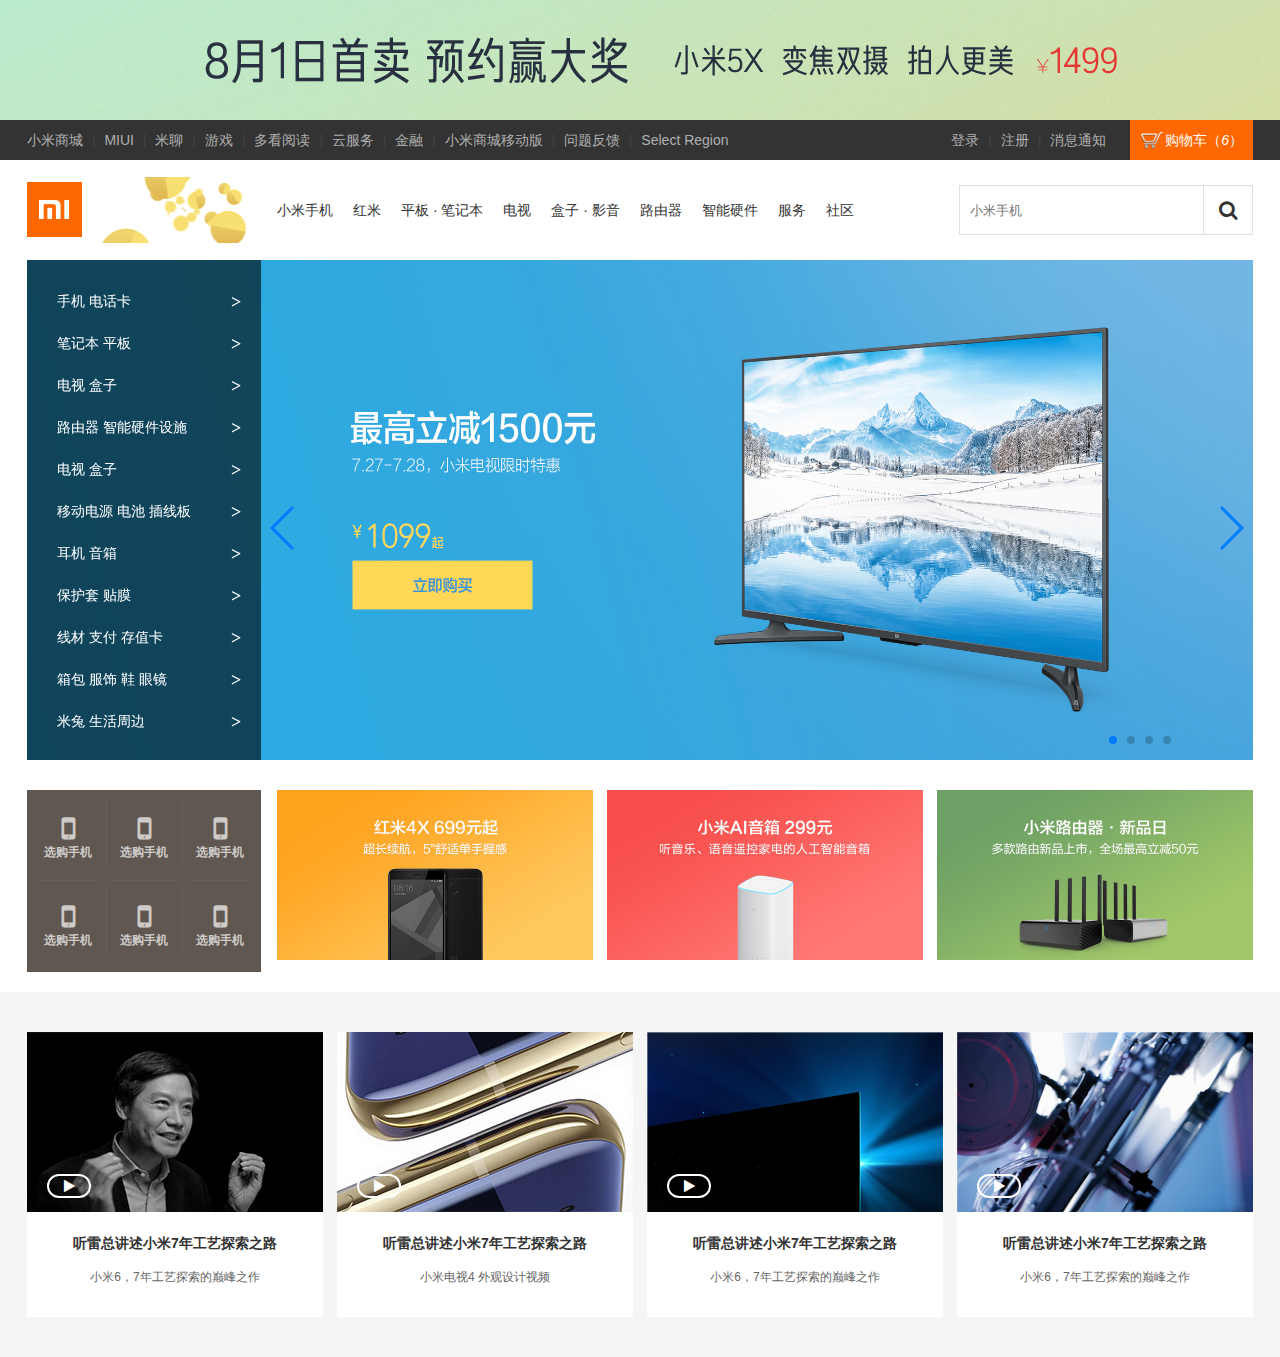
<file: index.html>
<!DOCTYPE html>
<html>
	<head>
		<meta charset="UTF-8">
		<title></title>
		<link rel="stylesheet" href="plugins/font-awesome-4.7.0/css/font-awesome.min.css" />
		<link rel="stylesheet" href="plugins/swiper/swiper-3.4.2.min.css" />
		<script type="text/javascript" src="plugins/swiper/swiper-3.4.2.min.js" ></script>
		<link rel="stylesheet" type="text/css" href="css/index.css"/>
		<script type="text/javascript" src="js/index.js" ></script>
	</head>
	<body>
		<div id="mask"></div>
		<div id="video-box">
			<h3 id="video-box-title" class="title">小米6外观设计视频</h3>
			<a id="close" class="close" href="javascript:;"><i class="fa fa-close"></i></a>
			
			<div id="v-box">
				<video id="video-box-player" controls src="" style="width:880px;height:436px;">
				</video>
				<span id="player-btn"><i class="fa fa-play"></i></span>
			</div>
			
		
		</div>
		<!--广告条-->
		<div id="advice-bar">
			<a href="http://hd.mi.com/x/07241b/index.html?client_id=180100041086&masid=17409.0084"></a>
		</div>
		<!--/广告条-->
		
		<!-- 网站顶部工具条 -->
		<div id="bdyc-top">
			<div class="container">
				<div class="topbar-left">
					<a href="#">小米商城</a>
					<span>|</span>
					<a href="#">MIUI</a>
					<span>|</span>
					<a href="#">米聊</a>
					<span>|</span>
					<a href="#">游戏</a>
					<span>|</span>
					<a href="#">多看阅读</a>
					<span>|</span>
					<a href="#">云服务</a>
					<span>|</span>
					<a href="#">金融</a>
					<span>|</span>
					<a href="#">小米商城移动版</a>
					<span>|</span>
					<a href="#">问题反馈</a>
					<span>|</span>
					<a href="#">Select Region</a>
				</div>
				<div class="topbar-right">
					<a href="#">登录</a>
					<span>|</span>
					<a href="#">注册</a>
					<span>|</span>
					<a href="#">消息通知</a>
					
					<div id="cart-btn-box" class="cart-btn-box">
						<a id="cart-btn" class="cart-btn"  href="javascript:;">购物车（<i id="productNumber">6</i>）</a>
						<div class="cart-list">
							<ul>
								<li>
									<a class="thumb" href="#"><img src="img/pms_1488358225.13157868.jpg" alt="" /> </a>
									<a class="name" href="#">小米手机5s Plus 全网通版 4GB内存 灰色 64GB</a>
									<span class="price">暂时缺货</span>
									<a class="close" href="javascript:;"><i class="fa fa-close"></i></a>
								</li>
								<li>
									<a class="thumb" href="#"><img src="img/pms_1488358225.13157868.jpg" alt="" /> </a>
									<a class="name" href="#">小米手机5s Plus 全网通版 4GB内存 灰色 64GB</a>
									<span class="price">暂时缺货</span>
									<a class="close" href="javascript:;"><i class="fa fa-close"></i></a>
								</li>
								<li>
									<a class="thumb" href="#"><img src="img/pms_1488358225.13157868.jpg" alt="" /> </a>
									<a class="name" href="#">小米手机5s Plus 全网通版 4GB内存 灰色 64GB</a>
									<span class="price">暂时缺货</span>
									<a class="close" href="javascript:;"><i class="fa fa-close"></i></a>
								</li>
							</ul>
							<div class="cart-menu">
								<span class="cart-number">共 <i>4</i> 件商品</span>
								<span class="cart-price">&nbsp;4214<sub>元</sub></span>
								<a class="cart-sum-btn" href="javascript:;">去购物车结算</a>
							</div>
						</div>
					</div>
					
				</div>
			
			</div>
		</div>
		<!-- /网站顶部工具条  -->
		
		<!-- 网站导航区 start -->
		<div id="bdyc-nav">
			<div class="container">
				<div class="nav-logo">
					<a href="#">小米官网LOGO</a>
				</div>
				<div class="nav-advice">
					<a href="#" style="background-image: url(img/yyymix.gif);">1元活动</a>
				</div>
				<div class="nav-list">
					<ul>
						<li><a href="#">小米手机</a></li>
						<li><a href="#">红米</a></li>
						<li><a href="#">平板 · 笔记本</a></li>
						<li><a href="#">电视</a></li>
						<li><a href="#">盒子 · 影音</a></li>
						<li><a href="#">路由器</a></li>
						<li><a href="#">智能硬件</a></li>
						<li><a href="#">服务</a></li>
						<li><a href="#">社区</a></li>
					</ul>
				</div>
				<div class="nav-search">
					<form action="" method="post">
						<label for="m-search"  class="hide">站内搜索</label>
						<input id="m-search" placeholder="小米手机" type="text" /><a href="#" class="search-btn"><i class="fa fa-search"></i></a>
					</form>
				</div>
				<!--清除浮动-->
				<div class="clearfix"></div>
				<!--导航区主导航 start-->
				<div class="nav-parent">
					<div class="nav-main swiper-container">
					<!--轮播组件-->
				    <div class="swiper-wrapper">
				        <div class="swiper-slide item-slide" style="background-image: url(img/xmad_1501063660662_CyScn.jpg);"></div>
				        <div class="swiper-slide item-slide" style="background-image: url(img/xmad_1498786307536_HjGZw.jpg);"></div>
				        <div class="swiper-slide item-slide" style="background-image: url(img/xmad_1501063660662_CyScn.jpg);"></div>
				        <div class="swiper-slide item-slide" style="background-image: url(img/xmad_1498786307536_HjGZw.jpg);"></div>
				    </div>
				    <!-- 如果需要分页器 -->
				    <div class="swiper-pagination"></div>
				    
				    <!-- 如果需要导航按钮 -->
				    <div class="swiper-button-prev"></div>
				    <div class="swiper-button-next"></div>
				</div>
					<div class="nav-main-left">
						<ul>
							<li>
								<a href="#">手机 电话卡 </a>
								<div class="item-son-list clearfix children-list-col-4">
									<ul class="children-list">
										<li class="item">
											<a class="link" href="#"><img src="img/80pc-5x.png" alt="" /><span class="text">小米5x</span></a>
											<a class="btn-buy" href="#">购买</a>
										</li>
										<li class="item">
											<a class="link" href="#"><img src="img/80pc-5x.png" alt="" /><span class="text">小米5x</span></a>
											<a class="btn-buy" href="#">购买</a>
										</li>
										<li class="item">
											<a class="link" href="#"><img src="img/80pc-5x.png" alt="" /><span class="text">小米5x</span></a>
											<a class="btn-buy" href="#">购买</a>
										</li>
										<li class="item">
											<a class="link" href="#"><img src="img/80pc-5x.png" alt="" /><span class="text">小米5x</span></a>
											<a class="btn-buy" href="#">购买</a>
										</li>
										<li class="item">
											<a class="link" href="#"><img src="img/80pc-5x.png" alt="" /><span class="text">小米5x</span></a>
											<a class="btn-buy" href="#">购买</a>
										</li>
										<li class="item">
											<a class="link" href="#"><img src="img/80pc-5x.png" alt="" /><span class="text">小米5x</span></a>
											<a class="btn-buy" href="#">购买</a>
										</li>
									</ul>
									<ul class="children-list">
										<li class="item">
											<a class="link" href="#"><img src="img/80pc-5x.png" alt="" /><span class="text">小米5x</span></a>
											<a class="btn-buy" href="#">购买</a>
										</li>
										<li class="item">
											<a class="link" href="#"><img src="img/80pc-5x.png" alt="" /><span class="text">小米5x</span></a>
											<a class="btn-buy" href="#">购买</a>
										</li>
										<li class="item">
											<a class="link" href="#"><img src="img/80pc-5x.png" alt="" /><span class="text">小米5x</span></a>
											<a class="btn-buy" href="#">购买</a>
										</li>
										<li class="item">
											<a class="link" href="#"><img src="img/80pc-5x.png" alt="" /><span class="text">小米5x</span></a>
											<a class="btn-buy" href="#">购买</a>
										</li>
										<li class="item">
											<a class="link" href="#"><img src="img/80pc-5x.png" alt="" /><span class="text">小米5x</span></a>
											<a class="btn-buy" href="#">购买</a>
										</li>
										<li class="item">
											<a class="link" href="#"><img src="img/80pc-5x.png" alt="" /><span class="text">小米5x</span></a>
											<a class="btn-buy" href="#">购买</a>
										</li>
									</ul>
									<ul class="children-list">
										<li class="item">
											<a class="link" href="#"><img src="img/80pc-5x.png" alt="" /><span class="text">小米5x</span></a>
											<a class="btn-buy" href="#">购买</a>
										</li>
										<li class="item">
											<a class="link" href="#"><img src="img/80pc-5x.png" alt="" /><span class="text">小米5x</span></a>
											<a class="btn-buy" href="#">购买</a>
										</li>
										<li class="item">
											<a class="link" href="#"><img src="img/80pc-5x.png" alt="" /><span class="text">小米5x</span></a>
											<a class="btn-buy" href="#">购买</a>
										</li>
										<li class="item">
											<a class="link" href="#"><img src="img/80pc-5x.png" alt="" /><span class="text">小米5x</span></a>
											<a class="btn-buy" href="#">购买</a>
										</li>
										<li class="item">
											<a class="link" href="#"><img src="img/80pc-5x.png" alt="" /><span class="text">小米5x</span></a>
											<a class="btn-buy" href="#">购买</a>
										</li>
										<li class="item">
											<a class="link" href="#"><img src="img/80pc-5x.png" alt="" /><span class="text">小米5x</span></a>
											<a class="btn-buy" href="#">购买</a>
										</li>
									</ul>
									<ul class="children-list">
										<li class="item">
											<a class="link" href="#"><img src="img/80pc-5x.png" alt="" /><span class="text">小米5x</span></a>
											<a class="btn-buy" href="#">购买</a>
										</li>
										<li class="item">
											<a class="link" href="#"><img src="img/80pc-5x.png" alt="" /><span class="text">小米5x</span></a>
											<a class="btn-buy" href="#">购买</a>
										</li>
										<li class="item">
											<a class="link" href="#"><img src="img/80pc-5x.png" alt="" /><span class="text">小米5x</span></a>
											<a class="btn-buy" href="#">购买</a>
										</li>
										<li class="item">
											<a class="link" href="#"><img src="img/80pc-5x.png" alt="" /><span class="text">小米5x</span></a>
											<a class="btn-buy" href="#">购买</a>
										</li>
										<li class="item">
											<a class="link" href="#"><img src="img/80pc-5x.png" alt="" /><span class="text">小米5x</span></a>
											<a class="btn-buy" href="#">购买</a>
										</li>
										<li class="item">
											<a class="link" href="#"><img src="img/80pc-5x.png" alt="" /><span class="text">小米5x</span></a>
											<a class="btn-buy" href="#">购买</a>
										</li>
									</ul>
								</div>
							</li>
							<li>
								<a href="#">笔记本 平板</a>
								<div class="item-son-list clearfix children-list-col-3">
									<ul class="children-list">
										<li class="item">
											<a class="link" href="#"><img src="img/80pc-5x.png" alt="" /><span class="text">小米5x</span></a>
											<a class="btn-buy" href="#">购买</a>
										</li>
										<li class="item">
											<a class="link" href="#"><img src="img/80pc-5x.png" alt="" /><span class="text">小米5x</span></a>
											<a class="btn-buy" href="#">购买</a>
										</li>
										<li class="item">
											<a class="link" href="#"><img src="img/80pc-5x.png" alt="" /><span class="text">小米5x</span></a>
											<a class="btn-buy" href="#">购买</a>
										</li>
										<li class="item">
											<a class="link" href="#"><img src="img/80pc-5x.png" alt="" /><span class="text">小米5x</span></a>
											<a class="btn-buy" href="#">购买</a>
										</li>
										<li class="item">
											<a class="link" href="#"><img src="img/80pc-5x.png" alt="" /><span class="text">小米5x</span></a>
											<a class="btn-buy" href="#">购买</a>
										</li>
										<li class="item">
											<a class="link" href="#"><img src="img/80pc-5x.png" alt="" /><span class="text">小米5x</span></a>
											<a class="btn-buy" href="#">购买</a>
										</li>
									</ul>
									<ul class="children-list">
										<li class="item">
											<a class="link" href="#"><img src="img/80pc-5x.png" alt="" /><span class="text">小米5x</span></a>
											<a class="btn-buy" href="#">购买</a>
										</li>
										<li class="item">
											<a class="link" href="#"><img src="img/80pc-5x.png" alt="" /><span class="text">小米5x</span></a>
											<a class="btn-buy" href="#">购买</a>
										</li>
										<li class="item">
											<a class="link" href="#"><img src="img/80pc-5x.png" alt="" /><span class="text">小米5x</span></a>
											<a class="btn-buy" href="#">购买</a>
										</li>
										<li class="item">
											<a class="link" href="#"><img src="img/80pc-5x.png" alt="" /><span class="text">小米5x</span></a>
											<a class="btn-buy" href="#">购买</a>
										</li>
										<li class="item">
											<a class="link" href="#"><img src="img/80pc-5x.png" alt="" /><span class="text">小米5x</span></a>
											<a class="btn-buy" href="#">购买</a>
										</li>
										<li class="item">
											<a class="link" href="#"><img src="img/80pc-5x.png" alt="" /><span class="text">小米5x</span></a>
											<a class="btn-buy" href="#">购买</a>
										</li>
									</ul>
									<ul class="children-list">
										<li class="item">
											<a class="link" href="#"><img src="img/80pc-5x.png" alt="" /><span class="text">小米5x</span></a>
											<a class="btn-buy" href="#">购买</a>
										</li>
										<li class="item">
											<a class="link" href="#"><img src="img/80pc-5x.png" alt="" /><span class="text">小米5x</span></a>
											<a class="btn-buy" href="#">购买</a>
										</li>
										<li class="item">
											<a class="link" href="#"><img src="img/80pc-5x.png" alt="" /><span class="text">小米5x</span></a>
											<a class="btn-buy" href="#">购买</a>
										</li>
										<li class="item">
											<a class="link" href="#"><img src="img/80pc-5x.png" alt="" /><span class="text">小米5x</span></a>
											<a class="btn-buy" href="#">购买</a>
										</li>
									</ul>
								</div>
							</li>
							<li>
								<a href="#">电视 盒子</a>
								<div class="item-son-list clearfix children-list-col-2">
									<ul class="children-list">
										<li class="item">
											<a class="link" href="#"><img src="img/80pc-5x.png" alt="" /><span class="text">小米5x</span></a>
											<a class="btn-buy" href="#">购买</a>
										</li>
										<li class="item">
											<a class="link" href="#"><img src="img/80pc-5x.png" alt="" /><span class="text">小米5x</span></a>
											<a class="btn-buy" href="#">购买</a>
										</li>
										<li class="item">
											<a class="link" href="#"><img src="img/80pc-5x.png" alt="" /><span class="text">小米5x</span></a>
											<a class="btn-buy" href="#">购买</a>
										</li>
										<li class="item">
											<a class="link" href="#"><img src="img/80pc-5x.png" alt="" /><span class="text">小米5x</span></a>
											<a class="btn-buy" href="#">购买</a>
										</li>
										<li class="item">
											<a class="link" href="#"><img src="img/80pc-5x.png" alt="" /><span class="text">小米5x</span></a>
											<a class="btn-buy" href="#">购买</a>
										</li>
										<li class="item">
											<a class="link" href="#"><img src="img/80pc-5x.png" alt="" /><span class="text">小米5x</span></a>
											<a class="btn-buy" href="#">购买</a>
										</li>
									</ul>
									<ul class="children-list">
										<li class="item">
											<a class="link" href="#"><img src="img/80pc-5x.png" alt="" /><span class="text">小米5x</span></a>
											<a class="btn-buy" href="#">购买</a>
										</li>
										<li class="item">
											<a class="link" href="#"><img src="img/80pc-5x.png" alt="" /><span class="text">小米5x</span></a>
											<a class="btn-buy" href="#">购买</a>
										</li>
									</ul>
								</div>
							</li>
							<li>
								<a href="#">路由器 智能硬件设施</a>
								<a href="#">电视 盒子</a>
								<div class="item-son-list clearfix children-list-col-1">
									<ul class="children-list">
										<li class="item">
											<a class="link" href="#"><img src="img/80pc-5x.png" alt="" /><span class="text">小米5x</span></a>
											<a class="btn-buy" href="#">购买</a>
										</li>
										<li class="item">
											<a class="link" href="#"><img src="img/80pc-5x.png" alt="" /><span class="text">小米5x</span></a>
											<a class="btn-buy" href="#">购买</a>
										</li>
										<li class="item">
											<a class="link" href="#"><img src="img/80pc-5x.png" alt="" /><span class="text">小米5x</span></a>
											<a class="btn-buy" href="#">购买</a>
										</li>
										<li class="item">
											<a class="link" href="#"><img src="img/80pc-5x.png" alt="" /><span class="text">小米5x</span></a>
											<a class="btn-buy" href="#">购买</a>
										</li>
									</ul>
								</div>
							</li>
							<li>
								<a href="#">移动电源 电池 插线板</a>
							</li>
							<li>
								<a href="#">耳机 音箱</a>
							</li>
							<li>
								<a href="#">保护套 贴膜</a>
							</li>
							<li><a href="#">线材 支付 存值卡</a></li>
							<li><a href="#">箱包 服饰 鞋 眼镜</a></li>
							<li><a href="#">米兔 生活周边</a></li>
						</ul>
					</div>
				</div>
				<!--导航区主导航 end-->
			</div>
		</div>
		<!-- 网站导航区 end -->
		<div id="bdyc-advice-nav">
			<div class="container">
				<div class="active">
					<ul class="clearfix">
						<li><a href="#"><i class="fa fa-mobile"></i> 选购手机</a></li>
						<li><a href="#"><i class="fa fa-mobile"></i> 选购手机</a></li>
						<li><a href="#"><i class="fa fa-mobile"></i> 选购手机</a></li>
						<li><a href="#"><i class="fa fa-mobile"></i> 选购手机</a></li>
						<li><a href="#"><i class="fa fa-mobile"></i> 选购手机</a></li>
						<li><a href="#"><i class="fa fa-mobile"></i> 选购手机</a></li>
					</ul>
				</div>
				<div class="active-image">
					<ul>
						<li><a href="#"><img src="img/xmad_14977951260311_AlzsH.jpg" alt="" /></a></li>
						<li><a href="#"><img src="img/xmad_15011426522699_kQyli.jpg" alt="" /></a></li>
						<li><a href="#"><img src="img/xmad_15008876143703_gOecR.jpg" alt="" /></a></li>
					</ul>
				</div>
			</div>
		</div>
		
		<!--清除浮动-->
		<div class="clearfix"></div>
			
			
		<!-- xxx区 start-->
		<div id="bdyc-video" class="clearfix">
			<div class="container">
				<ul>
					<li>
						<div class="figure">
							<a class="player" title="小米6，7年工艺探索的巅峰之作" alt="https://v.mifile.cn/b2c-mimall-media/dd431020c9e7bb06a89b6959fa91f97d.mp4" href="javascript:;"><img src="img/v1.jpg" alt="" /></a>
							<span class="play"><i class="fa fa-play"></i></span>
						</div>
						<h3 class="title">
							<a href="javascript:;">听雷总讲述小米7年工艺探索之路</a>
						</h3>
						<p class="desc">小米6，7年工艺探索的巅峰之作</p>
					</li>
					<li>
						<div class="figure">
							<a class="player" title="小米电视4 外观设计视频" alt="https://v.mifile.cn/b2c-mimall-media/5b1095e47091cdb14ba54e0a91479f41.mp4 href="javascript:;"><img src="img/v2.jpg" alt="https://v.mifile.cn/b2c-mimall-media/5b1095e47091cdb14ba54e0a91479f41.mp4" /></a>
							<span class="play"><i class="fa fa-play"></i></span>
						</div>
						<h3 class="title">
							<a href="javascript:;">听雷总讲述小米7年工艺探索之路</a>
						</h3>
						<p class="desc">小米电视4 外观设计视频</p>
					</li>
					<li>
						<div class="figure">
							<a class="player" title="小米6，7年工艺探索的巅峰之作" alt="https://v.mifile.cn/b2c-mimall-media/5b1095e47091cdb14ba54e0a91479f41.mp4" href="javascript:;"><img src="img/v3.jpg" alt="" /></a>
							<span class="play"><i class="fa fa-play"></i></span>
						</div>
						<h3 class="title">
							<a href="javascript:;">听雷总讲述小米7年工艺探索之路</a>
						</h3>
						<p class="desc">小米6，7年工艺探索的巅峰之作</p>
					</li>
					<li>
						<div class="figure">
							<a class="player" title="小米6，7年工艺探索的巅峰之作" alt="https://v.mifile.cn/b2c-mimall-media/5b1095e47091cdb14ba54e0a91479f41.mp4" href="javascript:;"><img src="img/v4.jpg" alt="" /></a>
							<span class="play"><i class="fa fa-play"></i></span>
						</div>
						<h3 class="title">
							<a href="javascript:;">听雷总讲述小米7年工艺探索之路</a>
						</h3>
						<p class="desc">小米6，7年工艺探索的巅峰之作</p>
					</li>
				</ul>				
			</div>
		</div>
		
		
		
		<!-- xxx区 end-->
		
		<!-- 网站内容区 start -->
		<div id="bdyc-content">
		</div>
		<div id="bdyc-footer">
			
		</div>
		
		
		<script>        
		  var mySwiper = new Swiper ('.swiper-container', {
		    loop: true,
		    // 如果需要分页器
		    pagination: '.swiper-pagination',
		    
		    // 如果需要前进后退按钮
		    nextButton: '.swiper-button-next',
		    prevButton: '.swiper-button-prev',
		  })        
		  </script>
	</body>
</html>
</file>
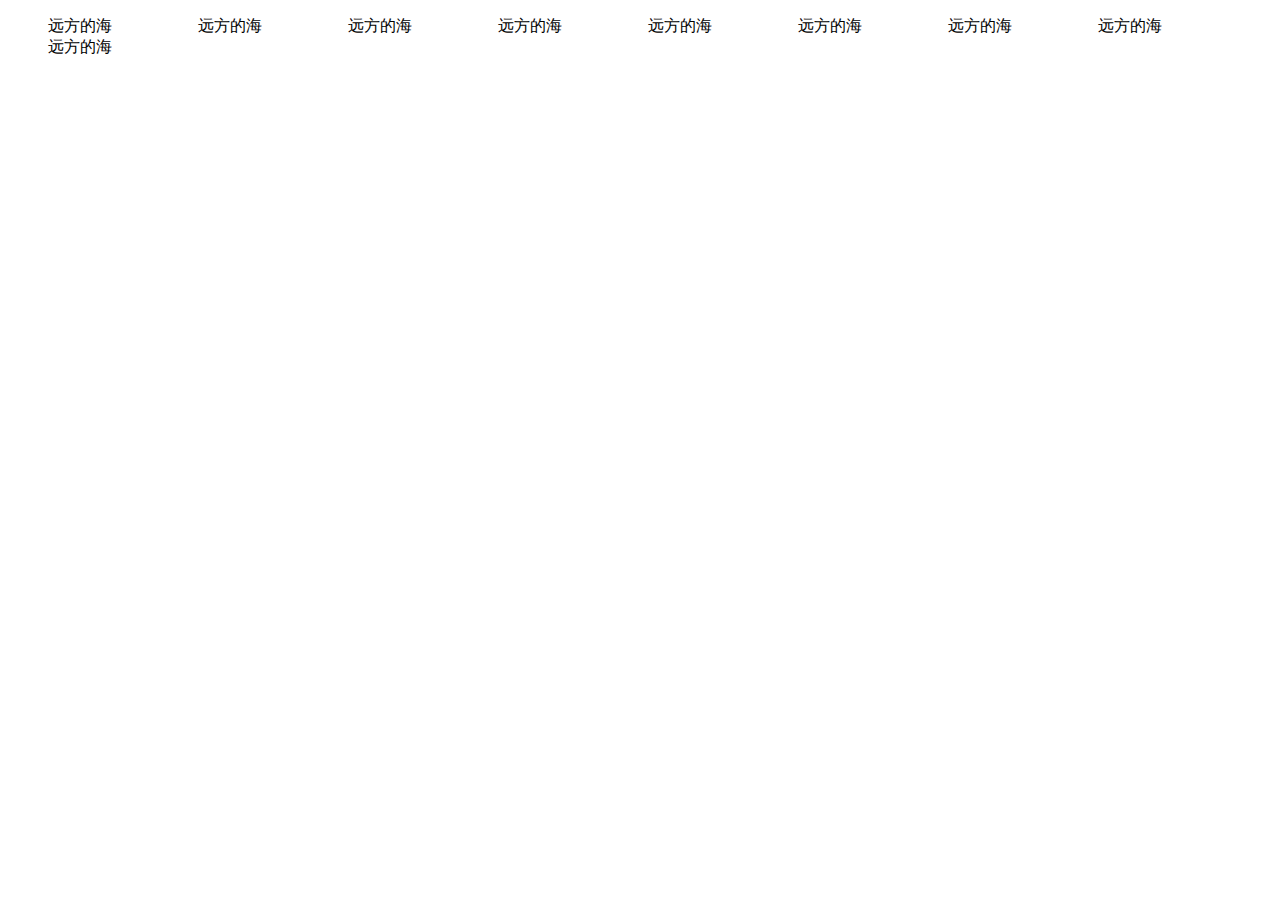
<file: new_file.html>
<!DOCTYPE html>
<html>
	<head>
		<meta charset="UTF-8">
		<title></title>
		<style type="text/css">   
    .mylist{ width:320px; height:74px; float:left;}    
    .mylist ul{ width:300px;}    
    .myli li{ width:150px; float:left; display:block;} //150px两行,100px三行,以此类推...    
</style>
	</head>
	<body>
		   
<div class="myli">   
    <ul>   
    	 <li>远方的海</li>  
        <li>远方的海</li>   
        <li>远方的海</li>  
         <li>远方的海</li>   
        <li>远方的海</li>   
        <li>远方的海</li>   
        <li>远方的海</li>   
        <li>远方的海</li>   
        <li>远方的海</li>   
    </ul>   
</div> 
	</body>
</html>
</file>
<file: css/index.css>
@charset "utf-8";
*{
	padding:0;
	margin:0;
}
ul{
	list-style:none;
}
a{
	text-decoration: none;
	color:#333;
}

.container{
	width:1226px;
	margin:0 auto;
}

.clearfix:after {
  content: "";
  display: block;
  clear: both;
  height: 0;
}
.clearfix {
  zoom: 1;
}
body{
	font: 14px/1.5 "Helvetica Neue",Helvetica,Arial,"Microsoft Yahei","Hiragino Sans GB","Heiti SC","WenQuanYi Micro Hei",sans-serif;
    color: #333;
    background-color: #fff;
    min-width: 1226px;
}

.hide{
	display:none;
}

#mask{
	position:fixed;
	z-index: 999;
	top:0px;
	left:0px;
	width:100%;
	height:100%;
	overflow: hidden;
	background-color: rgba(0,0,0,0.6);
	display:none;
}
#video-box{
	width: 880px;
    height: 536px;
    position:fixed;
	z-index: 1000;
	background-color: #f5f5f5;;
	top:50%;
	left:50%;
	margin-top:-268px;
	margin-left:-440px;
	display:none;
}
#video-box h3.title{
    font-size: 18px;
    font-weight: 400;
    height:80px;
    line-height: 80px;
    color: #424242;
    padding-left:20px;
}
#video-box .close{
	position:absolute;
	top:28px;
	right:30px;
	width:30px;
	font-size:18px;
	color:#ccc;
	border-radius: 50%;
	text-align: center;
	line-height: 30px;
}
#video-box .close:hover{
	background-color: red;
	color:#fff;
}
#video-box #video-box-player{
	position:relative;
}
#player-btn{
	width:80px;
	height:80px;
	border-radius: 50%;
	background-color: rgba(255,255,255,0.2);
	position:absolute;
	left:0;
	top:0;
	right:0;
	bottom:0;
	margin:auto;
	z-index: 1001;
	text-align: center;
	line-height: 80px;
	color:#fff;
	font-size:30px;
}

/*顶部广告条样式 start*/
#advice-bar{
	width:100%;
	height:120px;
}
#advice-bar a{
	display:block;/*将内敛元素设置为块元素*/
	height:120px;
	background-image: url(../img/advice.jpg);
	background-repeat: no-repeat;
	background-position: center center;
}
/*顶部广告条样式  end*/

/*顶部工具条样式 start*/
#bdyc-top{
	height:40px;
	background-color: #333;
}
#bdyc-top .topbar-left{
	height:40px;
	line-height: 40px;
	float:left;
}
#bdyc-top .topbar-right{
	height:40px;
	line-height: 40px;
	float:right;
	position:relative;
}
#bdyc-top .topbar-left span,
#bdyc-top .topbar-right span{
	margin: 0 5px;
    color: #424242;
}
#bdyc-top .topbar-left a,
#bdyc-top .topbar-right a{
	color: #b0b0b0;
	text-decoration: none;
}
#bdyc-top .topbar-left a:hover,
#bdyc-top .topbar-right a:hover{
	color:#fff;
}
#bdyc-top .topbar-right .cart-btn-box{
	display:inline-block;
}
#bdyc-top .topbar-right a.cart-btn{
	display:inline-block;
	height:40px;
	line-height: 40px;
	background-color: #ff6700;
	padding:0 10px 0 35px;
	color:#fff;
	background-image: url(../img/cart.png);
	background-repeat: no-repeat;
	background-position:  10px center;
	margin-left:20px;
}
/*#bdyc-top .topbar-right a.cart-btn:hover{
	background-color: #fff;
	color:#ff6700;
}*/
#bdyc-top .topbar-right a.cart-btn span{
	color: #fff;
}
#bdyc-top .cart-list{
	width:316px;
	border:1px solid #ccc;
	border-top:none;
	position:absolute;
	top:40px;
	right:0px;
	z-index: 998;
	background-color: #fff;
	box-shadow: 3px 3px 10px #ccc;
	display:none;
}
#bdyc-top .cart-list ul{
	margin:20px;
}
#bdyc-top .cart-list li{
	height:60px;
	padding:10px 20px;
	position:relative;
	border-bottom:1px solid #ccc;
}
#bdyc-top .cart-list li:last-child{
	border-bottom:none;
}
#bdyc-top .cart-list li .thumb{
	float:left;
}
#bdyc-top .cart-list li .thumb img{
	width:60px;
	height:60px;
}
#bdyc-top .cart-list li .name{
	float: left;
    width: 95px;
    height: 40px;
    margin: 10px 0;
    color: #424242;
    overflow: hidden;
    margin-left:10px;
}
#bdyc-top .cart-list li .name{
	line-height:20px;
	font-size:12px;
}
#bdyc-top .cart-list li .name:hover{
	color:#ff6700;
}
#bdyc-top .cart-list li .price{
	float:right;
	font-size:12px;
}
#bdyc-top .cart-list li .close{
	position:absolute;
    top: 9px;
    right: 12px;
    color:#fff;
}
#bdyc-top .cart-list li .close:hover{
	color:#333;
}
#bdyc-top .cart-list .cart-menu{
	padding:15px 20px;
}
#bdyc-top .cart-list .cart-menu .cart-number{
	font-size:12px;
	color:#333;
}
#bdyc-top .cart-list .cart-menu .cart-price{
	display: block;
	margin:0px;
	line-height: 0px;
	font-size:24px;
	color:#ff6700;
}
#bdyc-top .cart-list .cart-menu .cart-price sub{
	font-size:12px;
}
#bdyc-top .cart-list .cart-menu .cart-sum-btn{
	float:right;
	background-color: #ff6700;
	padding:0 15px;
	margin-bottom:10px;
	position:relative;
	color:#fff;
	bottom:36px;
	right:0px;
}
/*顶部工具条样式 end*/


/*系统导航区 start*/
#bdyc-nav{
	position:relative;
	padding-bottom:10px;
	z-index:999;
}
#bdyc-nav .nav-logo{
	float:left;
	margin-top:22px;
}
#bdyc-nav .nav-logo a{
	display: block;
	width:55px;
	height:55px;
	background-image: url(../img/mi-logo.png);
	background-repeat: no-repeat;
	background-position: center center;
	background-color: #ff6700;
	text-indent: -999px;
}
#bdyc-nav .nav-advice{
	float:left;
	margin-left:20px;
}
#bdyc-nav .nav-advice a{
	display: block;
	width: 165px;
    height: 100px;
	background-repeat: no-repeat;
	background-position: center center;
	text-indent: -999px;
}
#bdyc-nav .nav-list ul{
	list-style:none;
}
#bdyc-nav .nav-list ul li{
	float:left;
}
#bdyc-nav .nav-list ul li a{
	display: block;
    height: 100px;
    line-height:100px;
    padding:0 10px;
    text-decoration: none;
    color: #333;
}
#bdyc-nav .nav-list ul li a:hover{
	color:#ff6700;
}
#bdyc-nav .nav-search{
	float:right;
	margin-top:25px;
}
#bdyc-nav .nav-search input#m-search{
	width: 223px;
	height: 48px;
    padding: 0 10px;
    border: 1px solid #e0e0e0;
    vertical-align: bottom;
}
#bdyc-nav .nav-search a.search-btn{
	display: inline-block;
	border: 1px solid #e0e0e0;
	border-left:none;
	height: 48px;
	width:48px;
	vertical-align: bottom;
	color:#333;
	font-size:20px;
	text-align: center;
	line-height: 48px;
}
#bdyc-nav .nav-search a.search-btn:hover{
	background-color: #ff6700;
	border-color:#ff6700;
	cursor:pointer;
	color:#fff;
}
#bdyc-nav .nav-main {
	width:100%;
	height:500px;
	position:relative;
}
#bdyc-nav .nav-main .item-slide{
	background-repeat: no-repeat;
	background-position: center center;
	background-size: 100% 500px;
}
#bdyc-nav .nav-parent{
	position:relative;
}
#bdyc-nav .nav-parent .nav-main-left{
	position:absolute;
	z-index:11;
	left:0px;
	top:0px;
	height:500px;
	width:234px;
	background-color: rgba(0,0,0,0.6);
}
#bdyc-nav  .nav-main-left ul{
	padding:20px 0;
	position:relative;
}
#bdyc-nav  .nav-main-left>ul>li>a{
	display: block;
	height: 42px;
	line-height: 42px;
	padding-left: 30px;
	color:#fff;
	position:relative;
}
#bdyc-nav  .nav-main-left li .item-son-list{
	display: none;
    position: absolute;
    left: 234px;
    top: 0;
    height: 500px;
    border: 1px solid #e0e0e0;
    border-left: 0;
    background: #fff;
    -webkit-box-shadow: 0 8px 16px rgba(0,0,0,0.18);
    box-shadow: 0 8px 16px rgba(0,0,0,0.18);
}
#bdyc-nav  .nav-main-left > ul > li:hover > .item-son-list{
	display: block;
}

#bdyc-nav .item-son-list > .children-list{
	width:240px;
	float:left;
}
.children-list-col-1{
	width:240px;
}
.children-list-col-2{
	width:480px;
}
.children-list-col-3{
	width:720px;
}
.children-list-col-4{
	width:992px;
}
#bdyc-nav .item-son-list .item{
	position:relative;
	width: 240px;
    height: 76px;
    float:left;
}
#bdyc-nav .item-son-list .item .link{
	width:130px;
	margin-left:20px;
	color:#333;
}
#bdyc-nav  .item-son-list .item .link:hover{
	color:#ff6700;
}
#bdyc-nav   .item-son-list .item .link img{
	vertical-align: middle;
	margin-right:20px;
}
#bdyc-nav   .item-son-list .item .link span{
	height:40px;
	line-height:40px;
	display: inline-block;
}
#bdyc-nav   .item-son-list .item .btn-buy{
	position: absolute;
    right: 26px;
    top: 8px;
    width: 58px;
    height: 22px;
    line-height: 22px;
    background-color: #fff;
    border:1px solid #ff6700;
    color:#ff6700;
    text-align: center;
}
#bdyc-nav .item-son-list .item .btn-buy:hover{
	background-color: #ff6700;
	color:#fff;
}

#bdyc-nav .nav-main-left > ul > li > a:hover{
	background-color: #ff6700;
}
#bdyc-nav  .nav-main-left > ul > li > a:after{
	content:">";
	width:10px;
	height:10px;
	font-size:18px;
	font-family: "宋体";
	font-weight: bold;
	position:absolute;
	top:1px;
	right:20px;
}

.swiper-button-prev, 
.swiper-container-rtl .swiper-button-next {
    background-image: url(data:image/svg+xml;charset=utf-8,%3Csvg%20xmlns%3D'http%3A%2F%2Fwww.w3.org%…19.9L22%2C44L0%2C22L0%2C22L0%2C22z'%20fill%3D'%23007aff'%2F%3E%3C%2Fsvg%3E);
    left: 234px;
    right: auto;
    color:#333;
    width:45px;
    height:80px;
    border-top-right-radius: 4px;
    border-bottom-right-radius: 4px;
}
.swiper-button-next, .swiper-container-rtl .swiper-button-prev {
    background-image: url(data:image/svg+xml;charset=utf-8,%3Csvg%20xmlns%3D'http%3A%2F%2Fwww.w3.org%…2L2.9%2C2.1L5%2C0L27%2C22L27%2C22z'%20fill%3D'%23007aff'%2F%3E%3C%2Fsvg%3E);
    right: 0px;
    left: auto;
    color:#333;
    width:45px;
    height:80px;
    border-top-left-radius: 4px;
    border-bottom-left-radius: 4px;
}
.swiper-button-prev:hover{
	background-color: rgba(0,0,0,.6);
}
.swiper-button-next:hover{
	background-color: rgba(0,0,0,.6);
}

.swiper-container-horizontal>.swiper-pagination-bullets, .swiper-pagination-custom, .swiper-pagination-fraction {
    bottom: 10px;
    left: 500px;
    width: 100%;
}
/*系统导航区 end*/

#bdyc-advice-nav{
	height:170px;
	margin-top:20px;
}
#bdyc-advice-nav .active{
	float:left;
}
#bdyc-advice-nav .active ul{
	width:228px;
	padding: 3px;
	background: #5f5750;
}
#bdyc-advice-nav .active li{
	float:left;
}
#bdyc-advice-nav .active a{
	display: block;
	width:70px;
	text-align: center;
	padding:20px 3px;
	font-size: 12px;
	color: #fff;
    color: rgba(255,255,255,0.7);
	position:relative;
	font-weight: bold;
}
#bdyc-advice-nav .active a::before{
	content:"";
	background: #665e57;
	position:absolute;
	top: -1px;
    left: 6px;
    width: 64px;
    height: 1px;
}

#bdyc-advice-nav .active li:nth-child(1) a::before,
#bdyc-advice-nav .active li:nth-child(2) a::before,
#bdyc-advice-nav .active li:nth-child(3) a::before{
	content:"";
	display: none;
}


#bdyc-advice-nav .active a::after{
	content:"";
	background: #665e57;
	position:absolute;
	top: 6px;
    left: 0;
    width: 1px;
    height: 70px;
}

#bdyc-advice-nav .active li:nth-child(1) a::after{
	content:"";
	display:none;
}
#bdyc-advice-nav .active li:nth-child(4) a::after{
	content:"";
	display:none;
}
#bdyc-advice-nav .active a i{
	font-size:30px;
	font-weight: bold;
	display: block;
}
#bdyc-advice-nav .active a:hover{
	color:#fff;
}
#bdyc-advice-nav .active-image{
	float:right;
}
#bdyc-advice-nav .active-image ul li{
	float:left;
	margin-left:14px;
}
#bdyc-advice-nav .active-image ul li img{
	width: 316px;
    height: 170px;
}

#bdyc-video{
	margin-top:20px;
	background-color: #f5f5f5;
	padding:40px 0;
}
#bdyc-video ul li{
	float:left;
	width: 296px;
    height: 285px;
    background-color: #fff;
    margin-right:14px;
}
#bdyc-video ul li:last-child{
	margin-right:0px;
}
#bdyc-video ul li h3{
	line-height:50px;
	text-align: center;
	font-size:14px;
}
#bdyc-video ul li h3 a{
	color:#333;
}
#bdyc-video ul li h3 a:hover{
	color:#ff6700;
}
#bdyc-video ul li p{
	text-align: center;
	color: #666;
	font-size:12px;
}
#bdyc-video .figure{
	position:relative;
}
#bdyc-video .figure .play{
	position:absolute;
	bottom:20px;
	left:20px;
	display: block;
	width:40px;
	height:20px;
	border:2px solid #fff;
	text-align: center;
	line-height: 20px;
	border-radius: 15px;
}
#bdyc-video .figure .play:hover{
	background-color: #ff6700;
	border-color: #ff6700;
}
#bdyc-video .figure .play i{
	color:#fff;
}
#bdyc-video .figure img{
	width: 296px;
    height: 180px;
}
</file>
